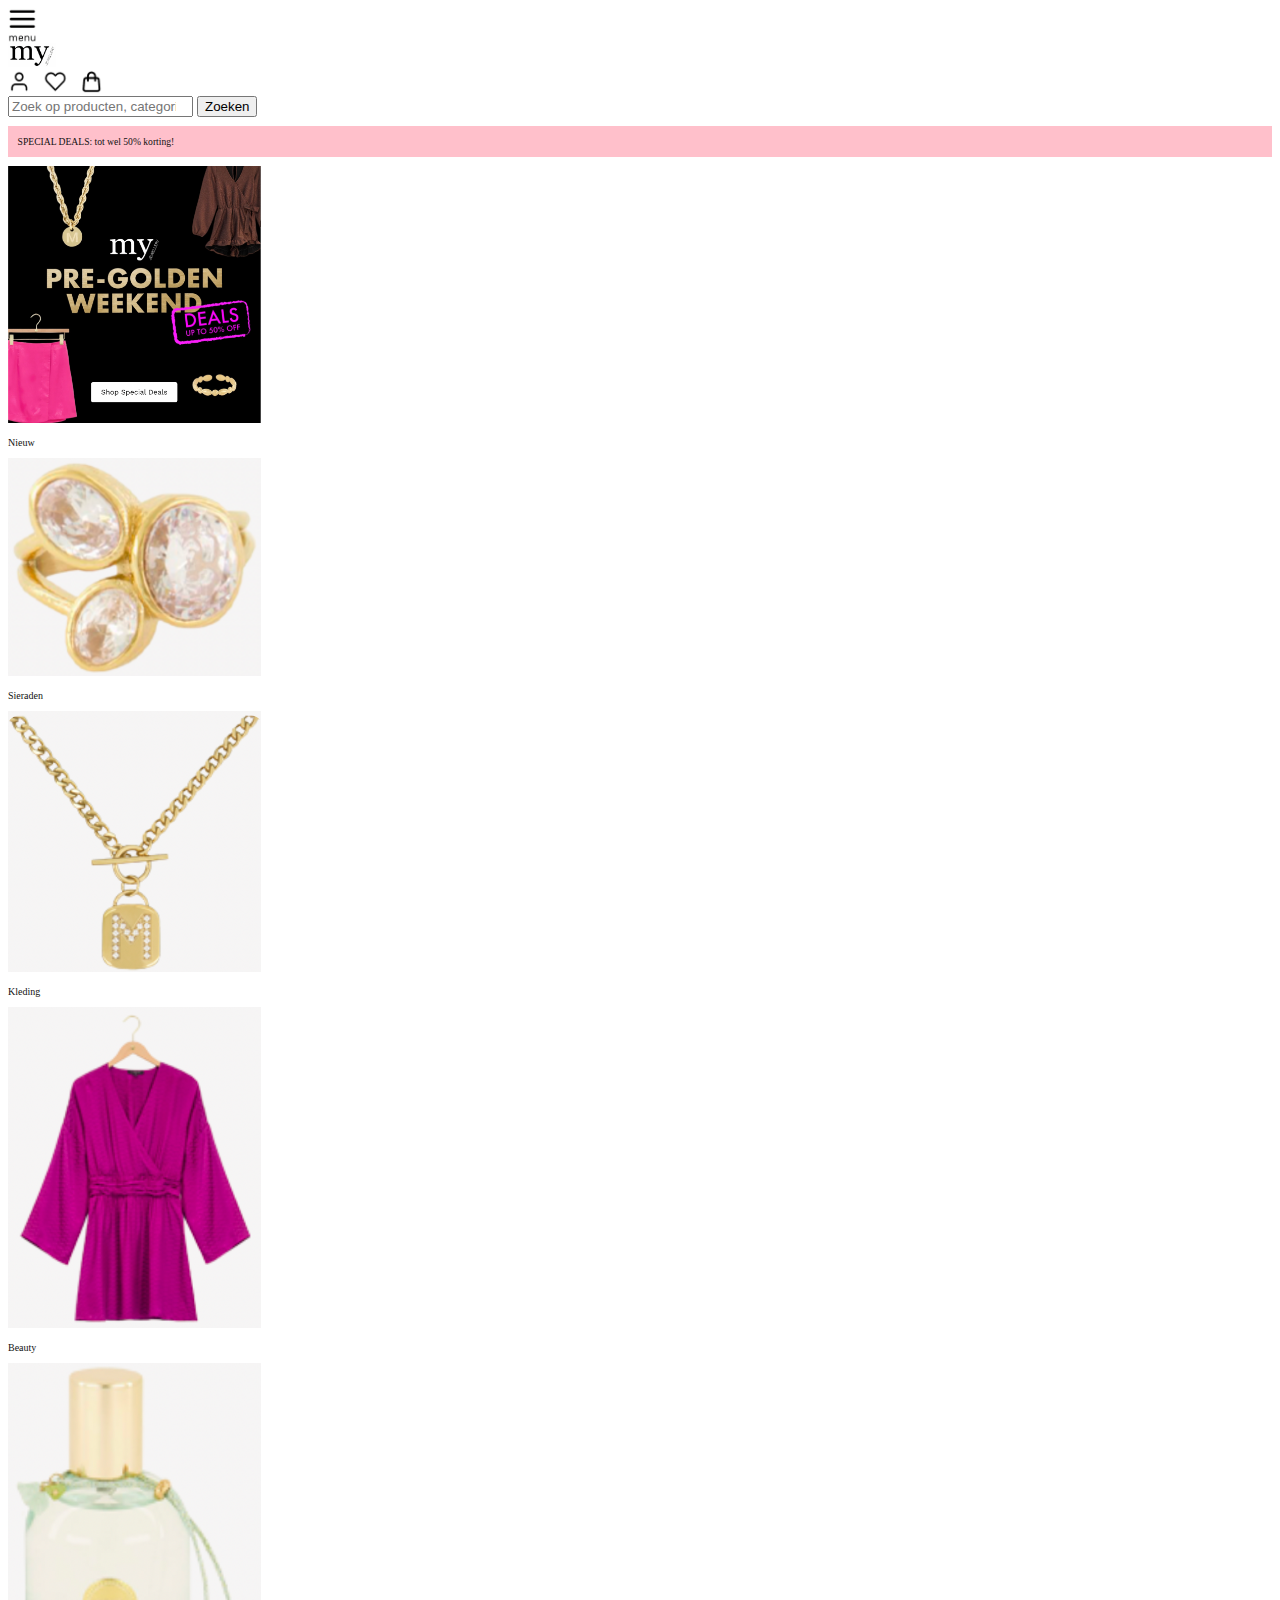
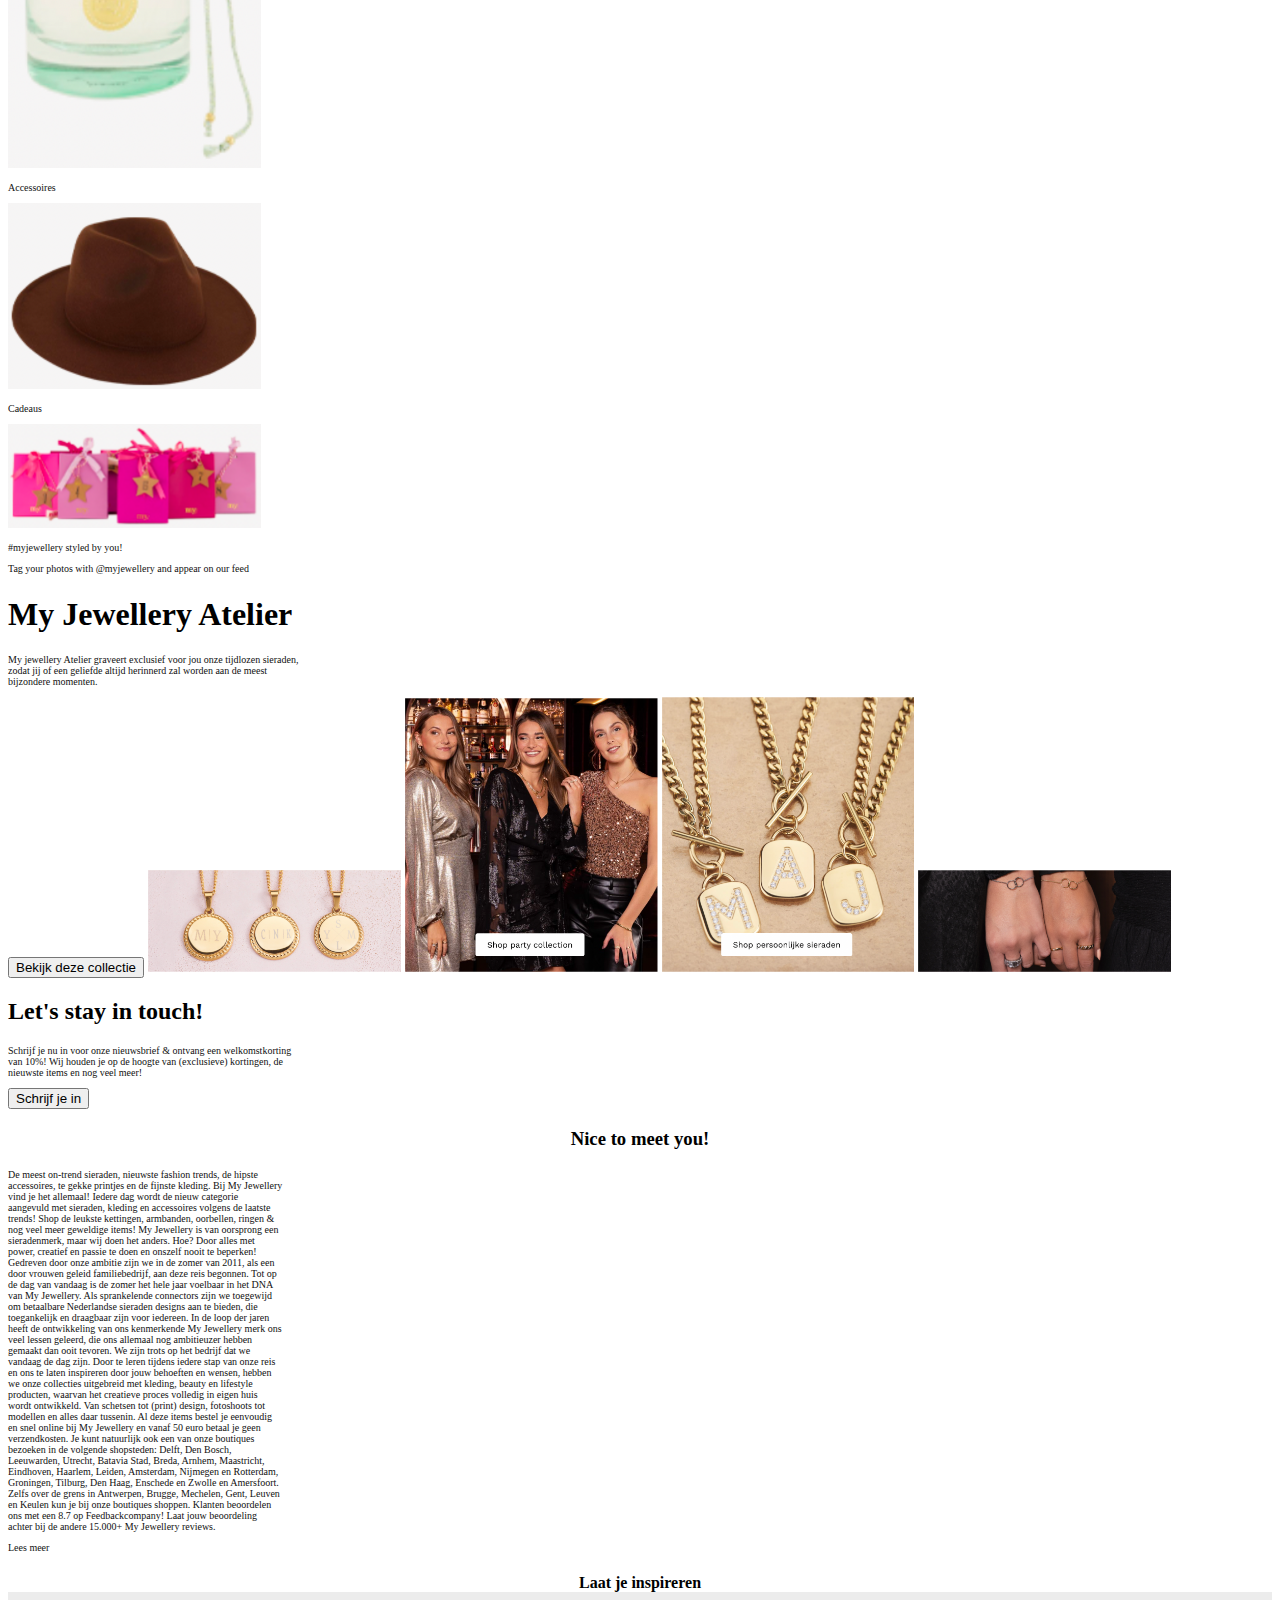
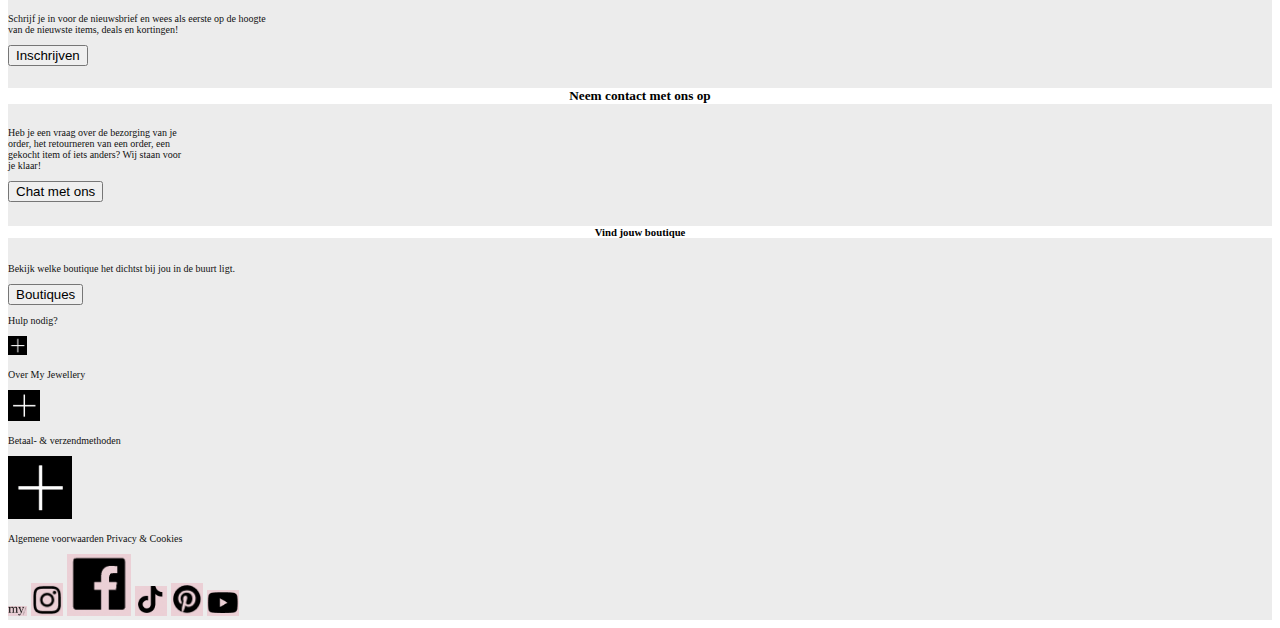
<file: index.html>
<!doctype html>
<html lang="nl">

<head>
	<meta charset="UTF-8">
	<meta name="author" content="jouw naam">
	<meta name="viewport" content="width=device-width, initial-scale=1">
	<title>My Jewellery</title>
	<link href="styles/style.css" rel="stylesheet">
	<link rel="icon" type="image/svg+xml" href="images/logo.jpg">
</head>

<body>
	<header>
		<img src="images/menu.jpg" alt="hamburger menu">
		<img src="images/logo.jpg" alt="logo van my jewellery">
		<img src="images/iconheader.jpg" alt="icoontje van jouw account">
		<form role="search" action="#">
			<input type="search" name="search" id="search" placeholder="Zoek op producten, categorieen, ... "
				autocomplete="off" aria-label="zoeken">
			<button type="submit">Zoeken</button>
			<p>SPECIAL DEALS: tot wel 50% korting!</p>
		</form>
	</header>

	<main>
		<section>
			<img src="images/blackfriday.jpg" alt="afbeelding van blackfriday aankondiging">
		</section>

		<section>
			<p>Nieuw</p>
			<img src="images/nieuw.jpg" alt="afbeelding van een ring">
			<p>Sieraden</p>
			<img src="images/sieraden.jpg" alt="afbeelding van een ketting">
			<p>Kleding</p>
			<img src="images/kleding.jpg" alt="afbeelding van een jurk">
			<p>Beauty</p>
			<img src="images/beauty.jpg" alt="afbeelding van parfum">
			<p>Accessoires</p>
			<img src="images/accessoires.jpg" alt="afbeelding van een hoed">
			<p>Cadeaus</p>
			<img src="images/cadeaus.jpg" alt="afbeelding van cadeaus">
		</section>

		<section>
			<p>#myjewellery styled by you!</p>
			<p>Tag your photos with @myjewellery and appear on our feed</p>
		</section>

		<section>
			<h1>My Jewellery Atelier</h1>
			<p>My jewellery Atelier graveert exclusief voor jou onze tijdlozen sieraden,
				<br>zodat jij of een geliefde altijd herinnerd zal worden aan de meest
				<br>bijzondere momenten.
			</p>
			<button>Bekijk deze collectie</button>
			<img src="images/atelier.jpg" alt="afbeelding van drie gegraveerde kettingen">
			<img src="images/partycollection.jpg" alt="afbeelding van drie vrouwen in glitterkleding">
			<img src="images/persoonlijkesieraden.jpg" alt="afbeelding van drie kettingen met initialen">
			<img src="images/stayintouch.jpg" alt="afbeelding van twee handen met armbanden en ringen">
			<h2>Let's stay in touch!</h2>
			<p>Schrijf je nu in voor onze nieuwsbrief & ontvang een welkomstkorting
				<br>van 10%! Wij houden je op de hoogte van (exclusieve) kortingen, de
				<br>nieuwste items en nog veel meer!
			</p>
			<button>Schrijf je in</button>
		</section>

		<section>
			<h3>Nice to meet you!</h3>
			<p>De meest on-trend sieraden, nieuwste fashion trends, de hipste
				<br>accessoires, te gekke printjes en de fijnste kleding. Bij My Jewellery
				<br>vind je het allemaal! Iedere dag wordt de nieuw categorie
				<br>aangevuld met sieraden, kleding en accessoires volgens de laatste
				<br>trends! Shop de leukste kettingen, armbanden, oorbellen, ringen &
				<br>nog veel meer geweldige items! My Jewellery is van oorsprong een
				<br>sieradenmerk, maar wij doen het anders. Hoe? Door alles met
				<br>power, creatief en passie te doen en onszelf nooit te beperken!
				<br>Gedreven door onze ambitie zijn we in de zomer van 2011, als een
				<br>door vrouwen geleid familiebedrijf, aan deze reis begonnen. Tot op
				<br>de dag van vandaag is de zomer het hele jaar voelbaar in het DNA
				<br>van My Jewellery. Als sprankelende connectors zijn we toegewijd
				<br>om betaalbare Nederlandse sieraden designs aan te bieden, die
				<br>toegankelijk en draagbaar zijn voor iedereen. In de loop der jaren
				<br>heeft de ontwikkeling van ons kenmerkende My Jewellery merk ons
				<br>veel lessen geleerd, die ons allemaal nog ambitieuzer hebben
				<br>gemaakt dan ooit tevoren. We zijn trots op het bedrijf dat we
				<br>vandaag de dag zijn. Door te leren tijdens iedere stap van onze reis
				<br>en ons te laten inspireren door jouw behoeften en wensen, hebben
				<br>we onze collecties uitgebreid met kleding, beauty en lifestyle
				<br>producten, waarvan het creatieve proces volledig in eigen huis
				<br>wordt ontwikkeld. Van schetsen tot (print) design, fotoshoots tot
				<br>modellen en alles daar tussenin. Al deze items bestel je eenvoudig
				<br>en snel online bij My Jewellery en vanaf 50 euro betaal je geen
				<br>verzendkosten. Je kunt natuurlijk ook een van onze boutiques
				<br>bezoeken in de volgende shopsteden: Delft, Den Bosch,
				<br>Leeuwarden, Utrecht, Batavia Stad, Breda, Arnhem, Maastricht,
				<br>Eindhoven, Haarlem, Leiden, Amsterdam, Nijmegen en Rotterdam,
				<br>Groningen, Tilburg, Den Haag, Enschede en Zwolle en Amersfoort.
				<br>Zelfs over de grens in Antwerpen, Brugge, Mechelen, Gent, Leuven
				<br>en Keulen kun je bij onze boutiques shoppen. Klanten beoordelen
				<br>ons met een 8.7 op Feedbackcompany! Laat jouw beoordeling
				<br>achter bij de andere 15.000+ My Jewellery reviews.
			</p>
			<p>Lees meer</p>
		</section>

	</main>

	<footer>
		<section>
			<h4>Laat je inspireren</h4>
			<p>Schrijf je in voor de nieuwsbrief en wees als eerste op de hoogte
				<br>van de nieuwste items, deals en kortingen!
			</p>
			<button>Inschrijven</button>

			<h5>Neem contact met ons op</h5>
			<p>Heb je een vraag over de bezorging van je
				<br>order, het retourneren van een order, een
				<br>gekocht item of iets anders? Wij staan voor
				<br>je klaar!
			</p>
			<button>Chat met ons</button>

			<h6>Vind jouw boutique</h6>
			<p>Bekijk welke boutique het dichtst bij jou in de buurt ligt.
			</p>
			<button>Boutiques</button>
		</section>

		<section>
			<p>Hulp nodig?</p>
			<img src="images/plusje.jpg" alt="afbeelding van een plusje">
			<p>Over My Jewellery</p>
			<img src="images/plusje.jpg" alt="afbeelding van een plusje">
			<p>Betaal- & verzendmethoden</p>
			<img src="images/plusje.jpg" alt="afbeelding van een plusje">
			<p>Algemene voorwaarden Privacy & Cookies</p>
		</section>

		<section>
			<img src="images/logofooter.jpg" alt="my jewellery logo">
			<img src="images/iconinstagram.jpg" alt="icoontje van instagram">
			<img src="images/iconfacebook.jpg" alt="icoontje van facebook">
			<img src="images/icontiktok.jpg" alt="icoontje van tiktok">
			<img src="images/iconpinterest.jpg" alt="icoontje van pinterest">
			<img src="images/iconyoutube.jpg" alt="icoontje van youtube">
		</section>

	</footer>

	<script defer src="scripts/script.js"></script>

</body>

</html>
</file>
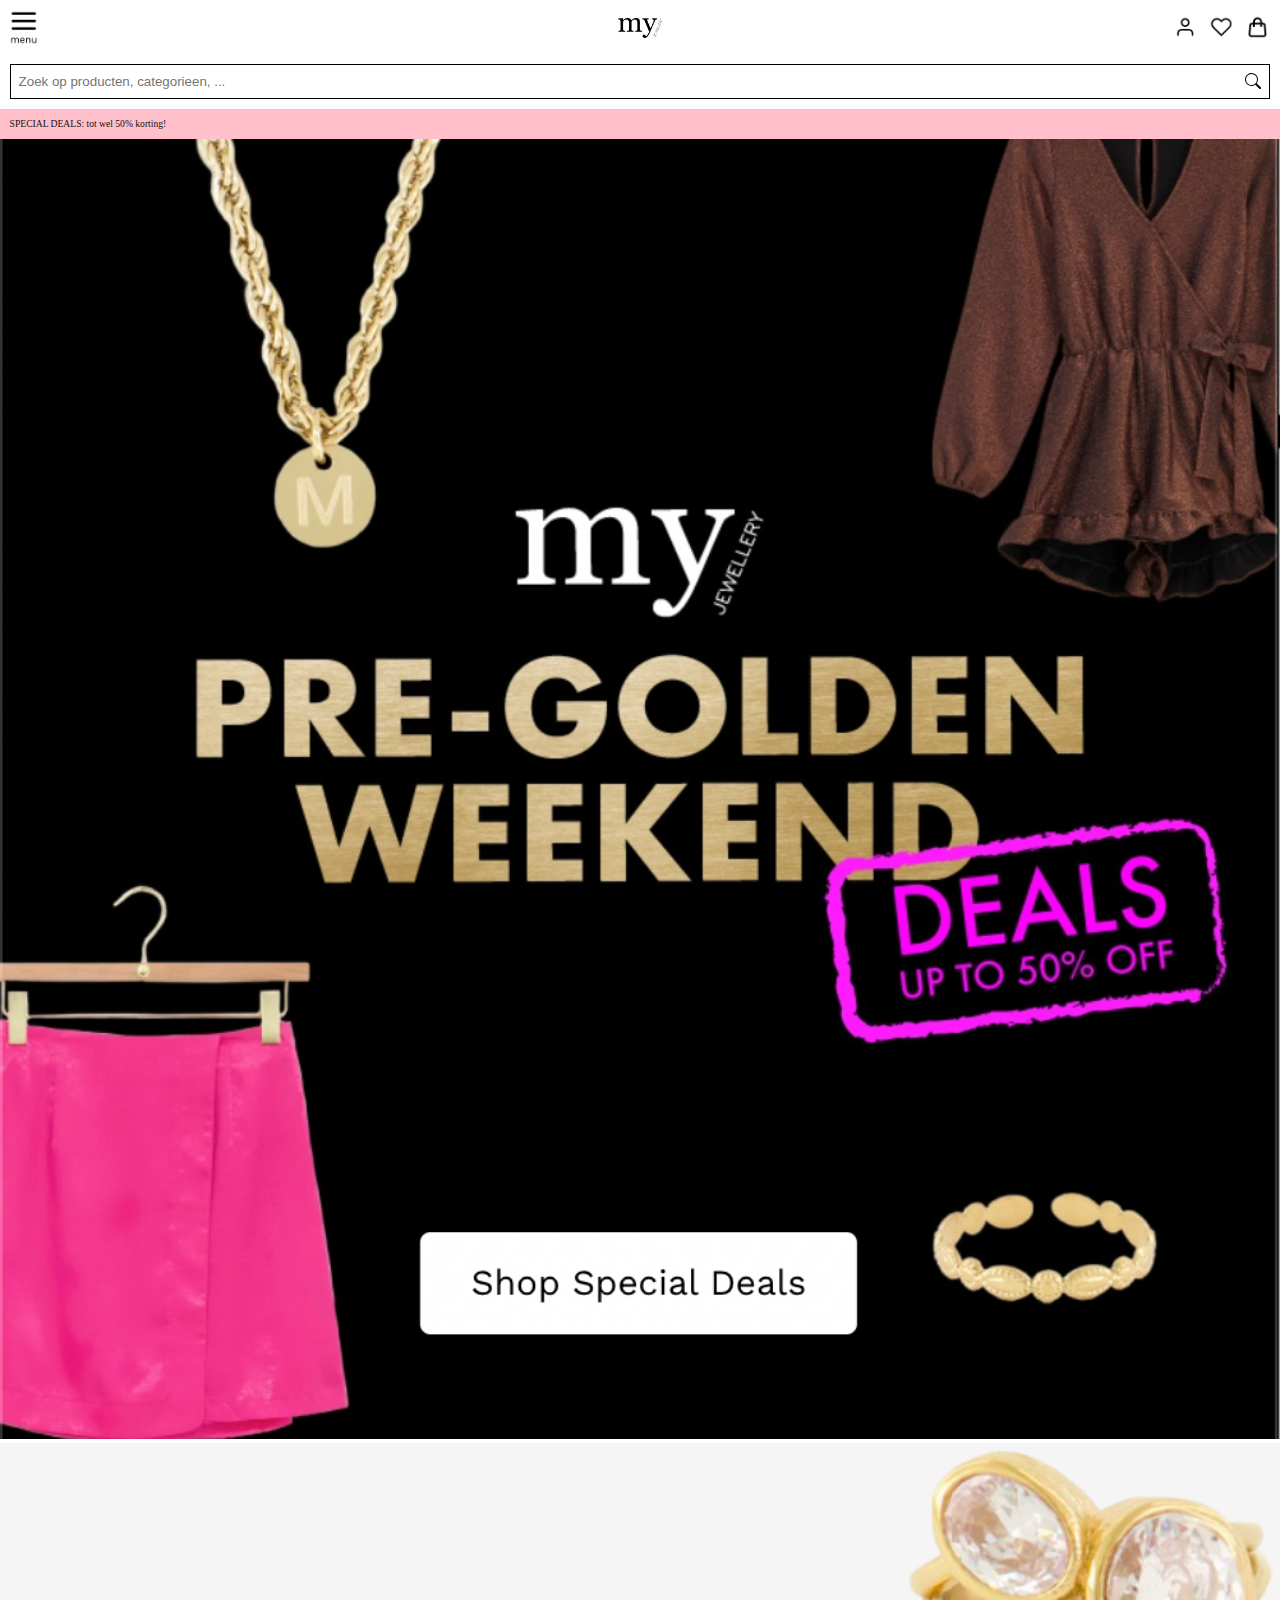
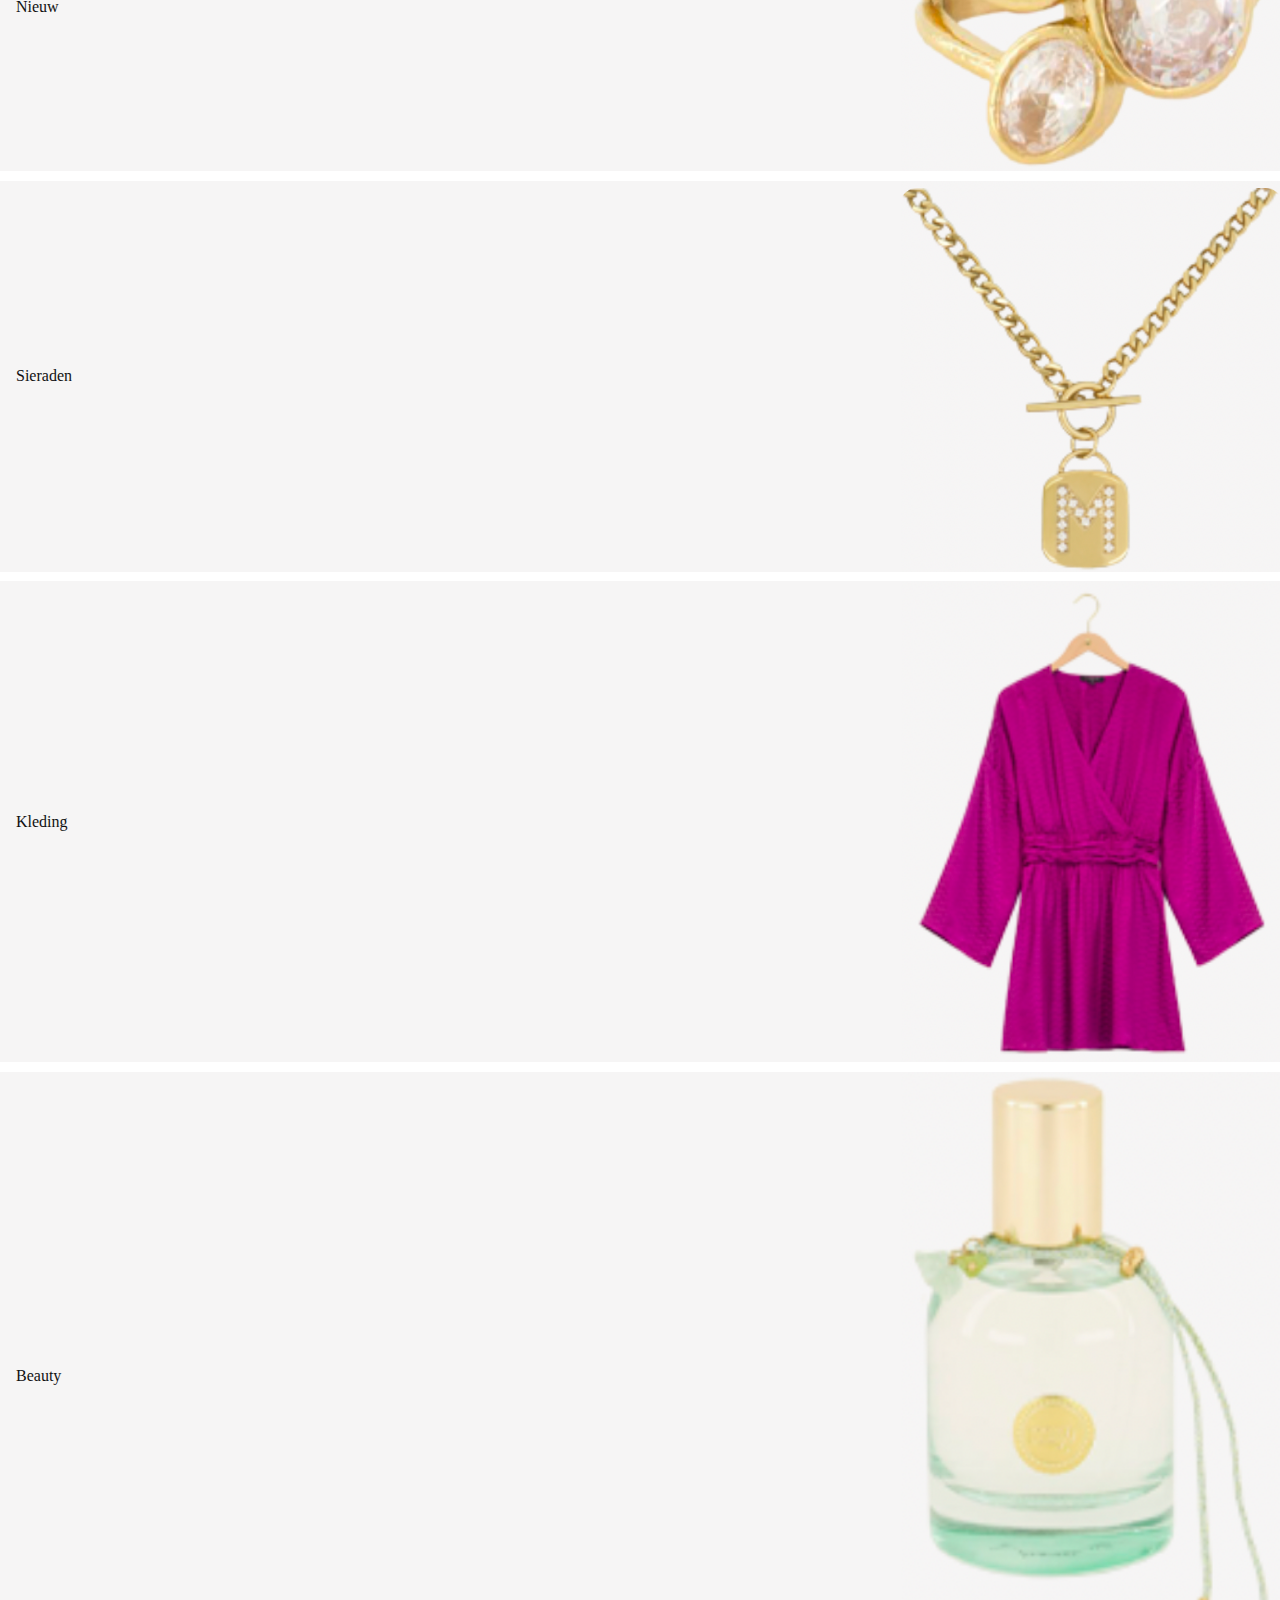
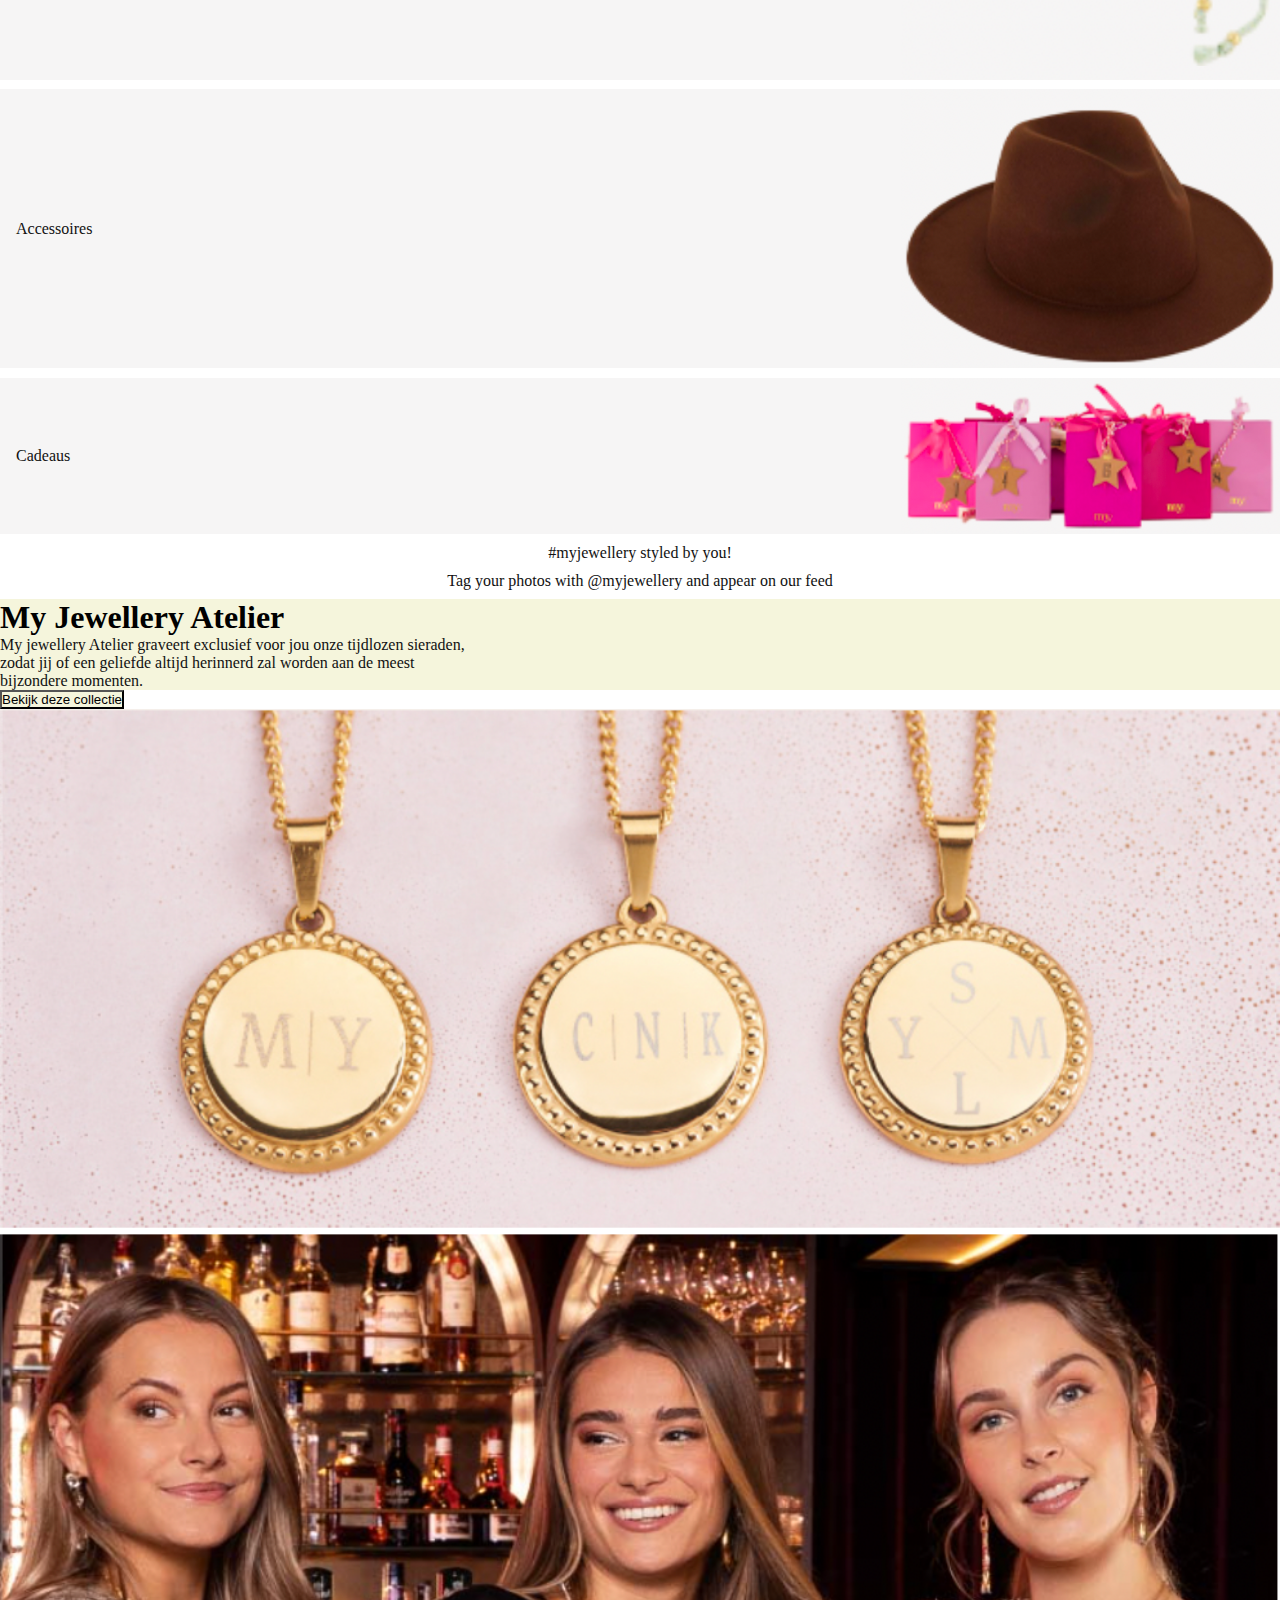
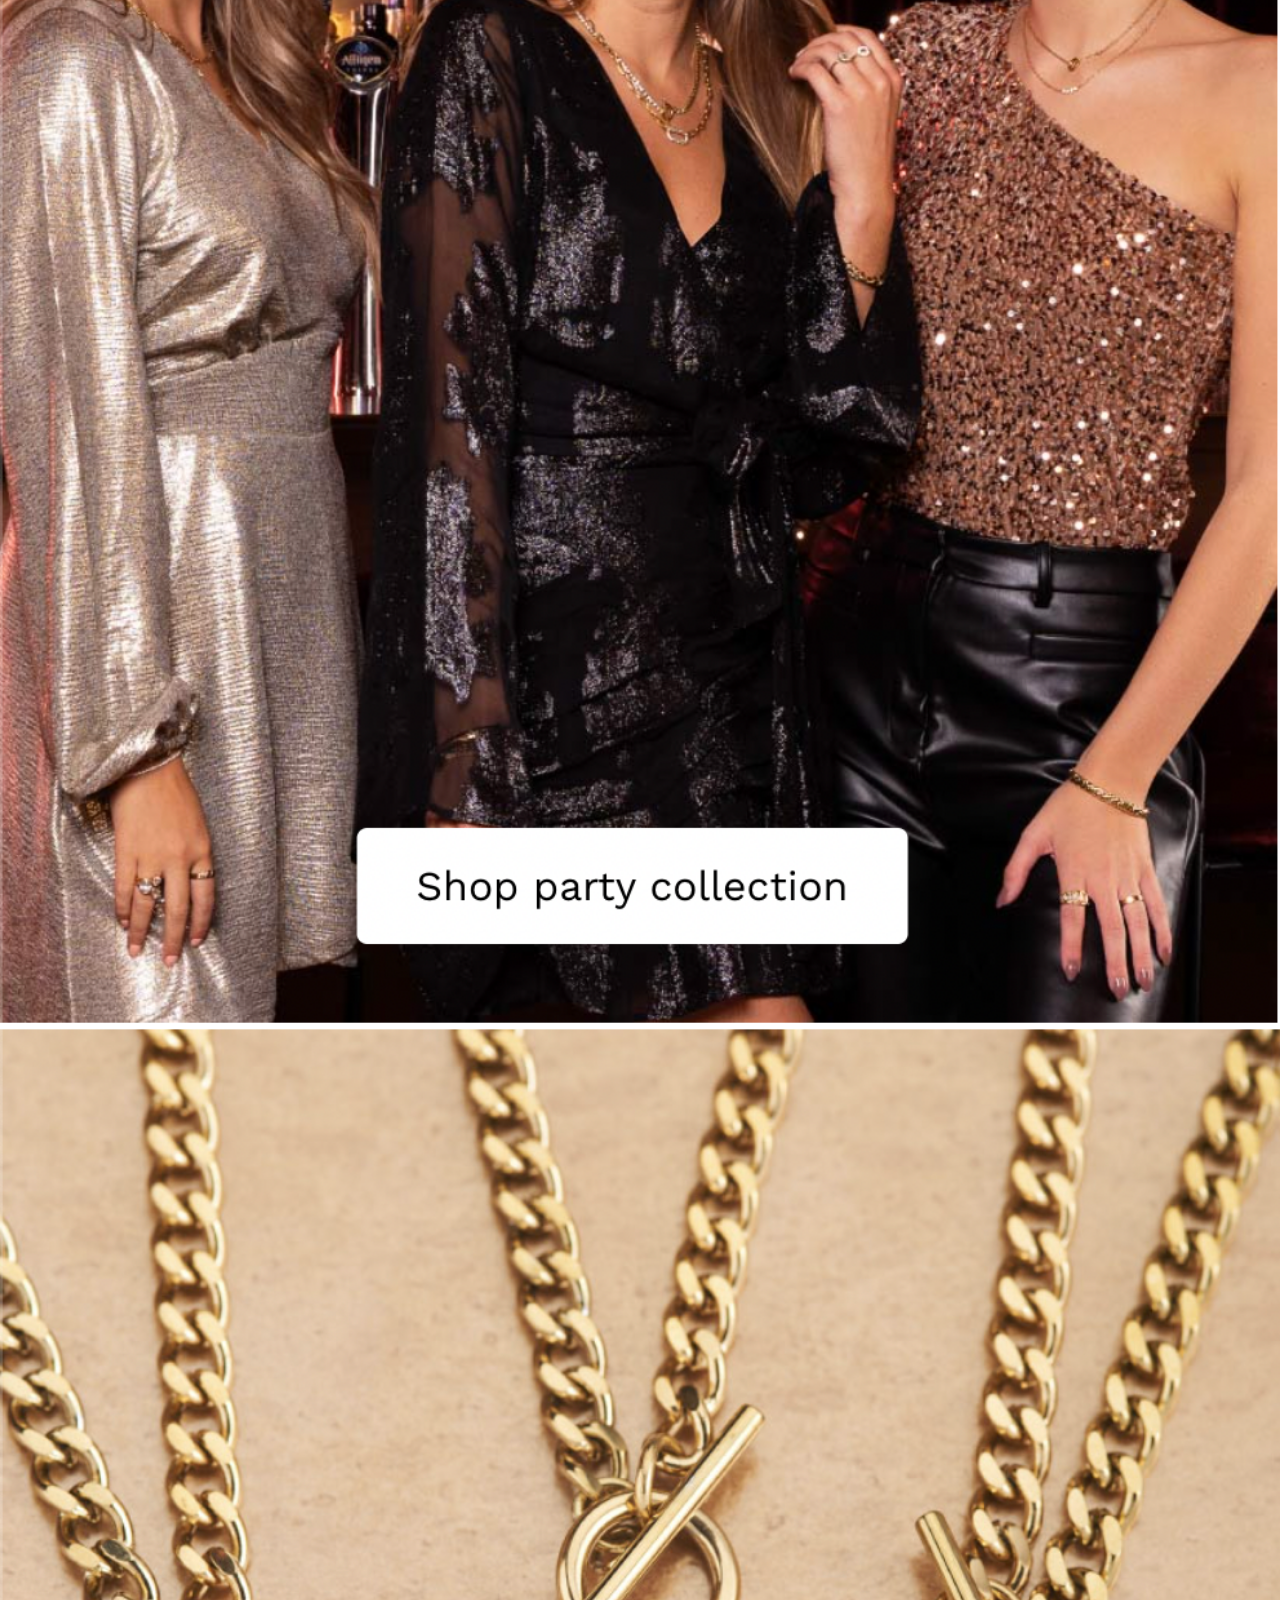
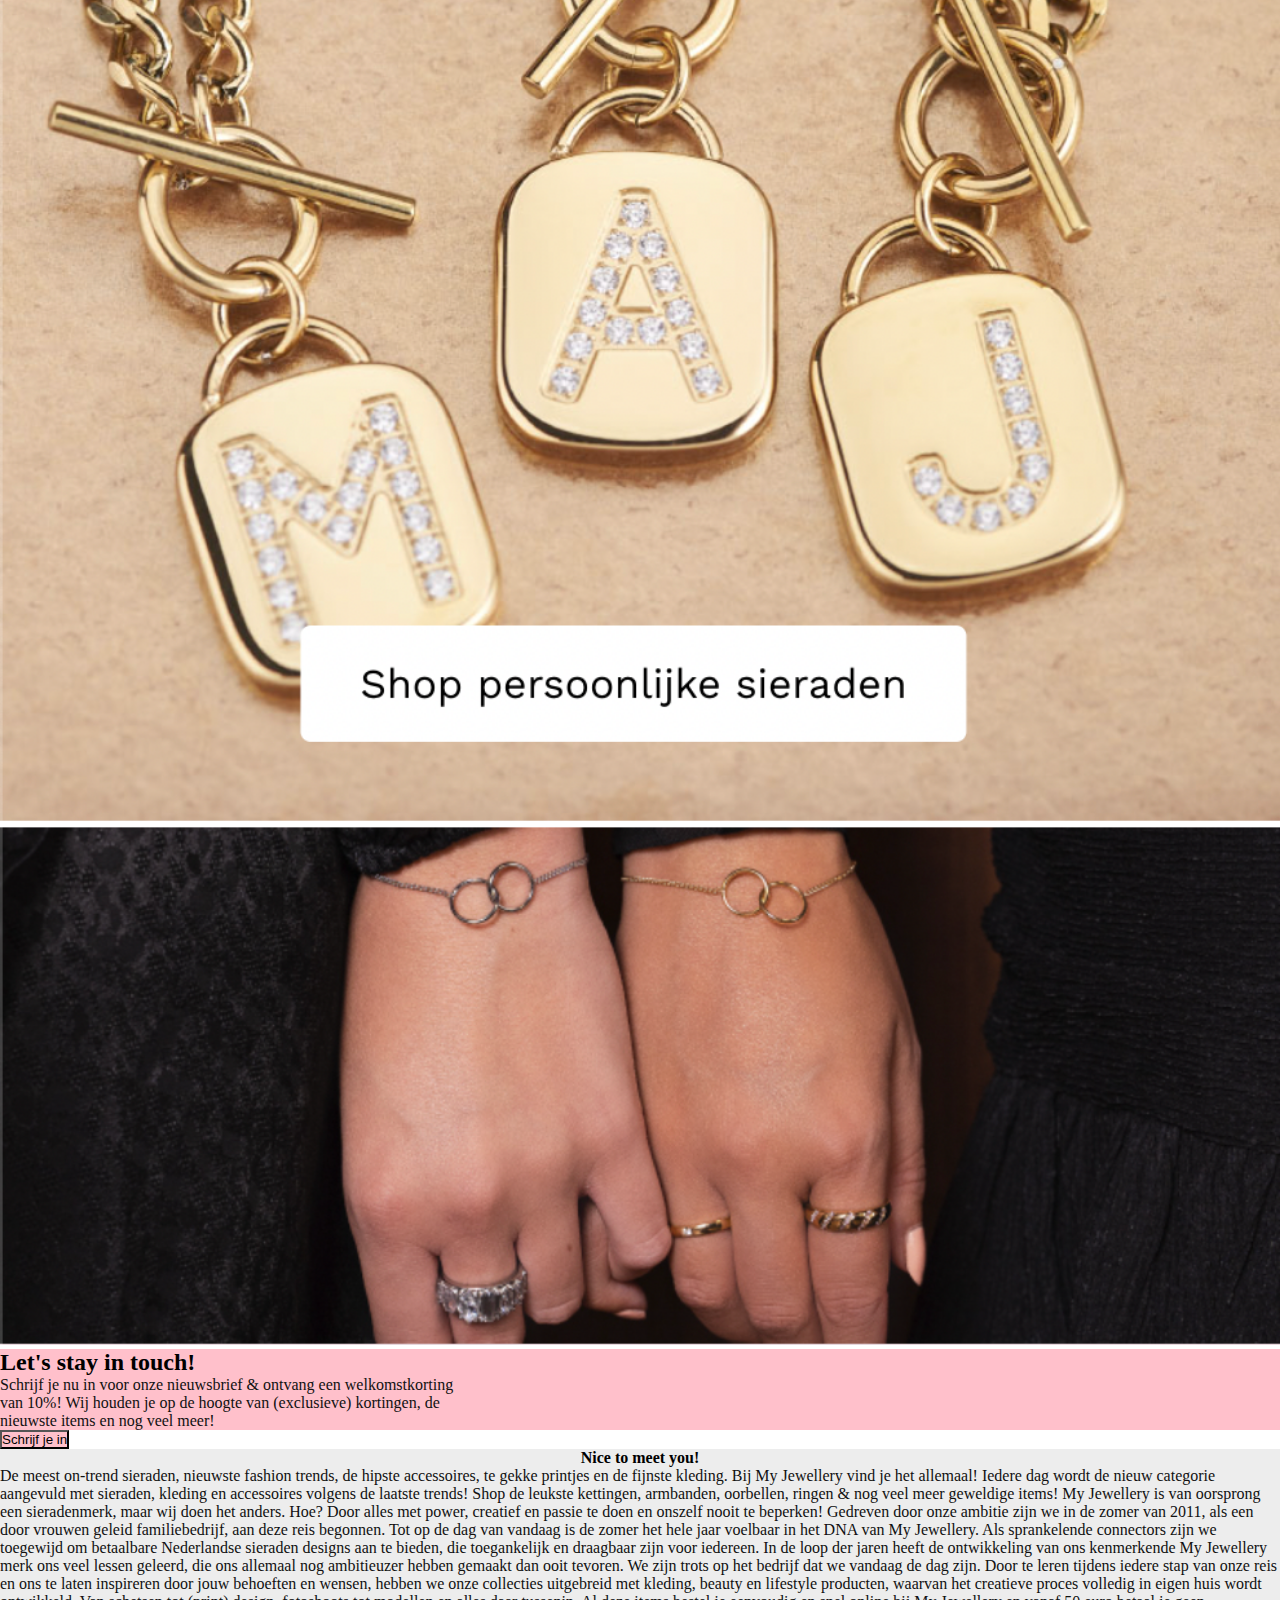
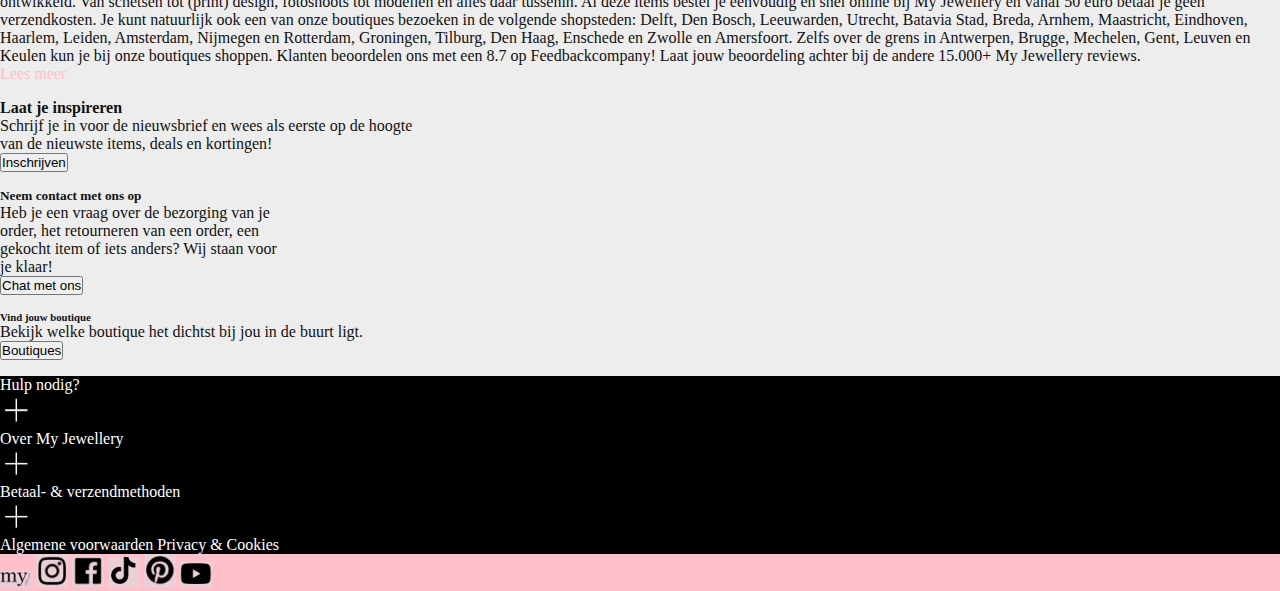
<file: basiswebsite/index.html>
<!doctype html>
<html lang="nl">

<head>
	<meta charset="UTF-8">
	<meta name="author" content="jouw naam">
	<meta name="viewport" content="width=device-width, initial-scale=1">
	<title>My Jewellery</title>
	<link href="styles/style.css" rel="stylesheet">
	<link rel="icon" type="image/svg+xml" href="images/logo.jpg">
</head>

<body>
	<header>
		<nav>
			<img src="images/menu.jpg" alt="hamburger menu">
			<img src="images/logo.jpg" alt="logo van my jewellery">
			<img src="images/iconheader.jpg" alt="icoontje van jouw account">
		</nav>
		<form role="search" action="#">
			<input type="search" name="search" id="search" placeholder="Zoek op producten, categorieen, ... "
				autocomplete="off" aria-label="zoeken">
			<button type="submit"></button>
		</form>
		<p>SPECIAL DEALS: tot wel 50% korting!</p>
	</header>

	<main>
		<section>
			<img src="images/blackfriday.jpg" alt="afbeelding van blackfriday aankondiging">
		</section>

		<section>
			<section>
				<p>Nieuw</p>
				<img src="images/nieuw.jpg" alt="afbeelding van een ring">
			</section>
			<section>
				<p>Sieraden</p>
				<img src="images/sieraden.jpg" alt="afbeelding van een ketting">
			</section>
			<section>
				<p>Kleding</p>
				<img src="images/kleding.jpg" alt="afbeelding van een jurk">
			</section>
			<section>
				<p>Beauty</p>
				<img src="images/beauty.jpg" alt="afbeelding van parfum">
			</section>
			<section>
				<p>Accessoires</p>
				<img src="images/accessoires.jpg" alt="afbeelding van een hoed">
			</section>
			<section>
				<p>Cadeaus</p>
				<img src="images/cadeaus.jpg" alt="afbeelding van cadeaus">
			</section>
		</section>

		<section>
			<p>#myjewellery styled by you!</p>
			<p>Tag your photos with @myjewellery and appear on our feed</p>
		</section>

		<section>
			<h1>My Jewellery Atelier</h1>
			<p>My jewellery Atelier graveert exclusief voor jou onze tijdlozen sieraden,
				<br>zodat jij of een geliefde altijd herinnerd zal worden aan de meest
				<br>bijzondere momenten.
			</p>
			<button>Bekijk deze collectie</button>
			<img src="images/atelier.jpg" alt="afbeelding van drie gegraveerde kettingen">
			<img src="images/partycollection.jpg" alt="afbeelding van drie vrouwen in glitterkleding">
			<img src="images/persoonlijkesieraden.jpg" alt="afbeelding van drie kettingen met initialen">
			<img src="images/stayintouch.jpg" alt="afbeelding van twee handen met armbanden en ringen">
			</section>
			<section>
			<h2>Let's stay in touch!</h2>
			<p>Schrijf je nu in voor onze nieuwsbrief & ontvang een welkomstkorting
				<br>van 10%! Wij houden je op de hoogte van (exclusieve) kortingen, de
				<br>nieuwste items en nog veel meer!
			</p>
			<button>Schrijf je in</button>
		</section>

		<section>
			<h3>Nice to meet you!</h3>
			<p>De meest on-trend sieraden, nieuwste fashion trends, de hipste
				accessoires, te gekke printjes en de fijnste kleding. Bij My Jewellery
				vind je het allemaal! Iedere dag wordt de nieuw categorie
				aangevuld met sieraden, kleding en accessoires volgens de laatste
				trends! Shop de leukste kettingen, armbanden, oorbellen, ringen &
				nog veel meer geweldige items! My Jewellery is van oorsprong een
				sieradenmerk, maar wij doen het anders. Hoe? Door alles met
				power, creatief en passie te doen en onszelf nooit te beperken!
				Gedreven door onze ambitie zijn we in de zomer van 2011, als een
				door vrouwen geleid familiebedrijf, aan deze reis begonnen. Tot op
				de dag van vandaag is de zomer het hele jaar voelbaar in het DNA
				van My Jewellery. Als sprankelende connectors zijn we toegewijd
				om betaalbare Nederlandse sieraden designs aan te bieden, die
				toegankelijk en draagbaar zijn voor iedereen. In de loop der jaren
				heeft de ontwikkeling van ons kenmerkende My Jewellery merk ons
				veel lessen geleerd, die ons allemaal nog ambitieuzer hebben
				gemaakt dan ooit tevoren. We zijn trots op het bedrijf dat we
				vandaag de dag zijn. Door te leren tijdens iedere stap van onze reis
				en ons te laten inspireren door jouw behoeften en wensen, hebben
				we onze collecties uitgebreid met kleding, beauty en lifestyle
				producten, waarvan het creatieve proces volledig in eigen huis
				wordt ontwikkeld. Van schetsen tot (print) design, fotoshoots tot
				modellen en alles daar tussenin. Al deze items bestel je eenvoudig
				en snel online bij My Jewellery en vanaf 50 euro betaal je geen
				verzendkosten. Je kunt natuurlijk ook een van onze boutiques
				bezoeken in de volgende shopsteden: Delft, Den Bosch,
				Leeuwarden, Utrecht, Batavia Stad, Breda, Arnhem, Maastricht,
				Eindhoven, Haarlem, Leiden, Amsterdam, Nijmegen en Rotterdam,
				Groningen, Tilburg, Den Haag, Enschede en Zwolle en Amersfoort.
				Zelfs over de grens in Antwerpen, Brugge, Mechelen, Gent, Leuven
				en Keulen kun je bij onze boutiques shoppen. Klanten beoordelen
				ons met een 8.7 op Feedbackcompany! Laat jouw beoordeling
				achter bij de andere 15.000+ My Jewellery reviews.
			</p>
			</section>
			<section>
				<p>Lees meer</p>
			</section>

	</main>

	<footer>
		<section>
			<h4>Laat je inspireren</h4>
			<p>Schrijf je in voor de nieuwsbrief en wees als eerste op de hoogte
				<br>van de nieuwste items, deals en kortingen!
			</p>
			<button>Inschrijven</button>
			</section>

			<section>
			<h5>Neem contact met ons op</h5>
			<p>Heb je een vraag over de bezorging van je
				<br>order, het retourneren van een order, een
				<br>gekocht item of iets anders? Wij staan voor
				<br>je klaar!
			</p>
			<button>Chat met ons</button>
		</section>

		<section>
			<h6>Vind jouw boutique</h6>
			<p>Bekijk welke boutique het dichtst bij jou in de buurt ligt.
			</p>
			<button>Boutiques</button>
		</section>

		<section>
			<p>Hulp nodig?</p>
			<img src="images/plusje.jpg" alt="afbeelding van een plusje">
			<p>Over My Jewellery</p>
			<img src="images/plusje.jpg" alt="afbeelding van een plusje">
			<p>Betaal- & verzendmethoden</p>
			<img src="images/plusje.jpg" alt="afbeelding van een plusje">
			<p>Algemene voorwaarden Privacy & Cookies</p>
		</section>

		<section>
			<img src="images/logofooter.jpg" alt="my jewellery logo">
			<img src="images/iconinstagram.jpg" alt="icoontje van instagram">
			<img src="images/iconfacebook.jpg" alt="icoontje van facebook">
			<img src="images/icontiktok.jpg" alt="icoontje van tiktok">
			<img src="images/iconpinterest.jpg" alt="icoontje van pinterest">
			<img src="images/iconyoutube.jpg" alt="icoontje van youtube">
		</section>

	</footer>

	<script defer src="scripts/script.js"></script>

</body>

</html>
</file>
<file: styles/style.css>
/**************/
/* CSS REMEDY */
/**************/
*, *::after, *::before {
  box-sizing:border-box;  
}

button, summary {
	cursor: pointer;
}

/*********************/
/* CUSTOM PROPERTIES */
/*********************/
:root {
	/* startje */
	--color-text:#111;
	--color-background:#eee;
}

/****************/
/* JOUW STYLING */
/****************/
/* jouw code */

body {
  color:var(--color-text);
  background-color:var(--color-background);
  background-color: white;
}

header img {
	width: 3em;
	display: flex;
	align-content: center;
	justify-content: center;
}

header p {
	font-size: 60%;
	background-color: pink;
	padding: 1em;
}

img:nth-of-type(1){
	font-size: 0.6em;
}

img:nth-of-type(2){
	font-size: 1em;
}

img:nth-of-type(3){
	font-size: 2em;
}

main img {
	width: 20%;
}

p {
	font-size: 10px;
}

h1,h2 {
    color:black;
    background-color:white;
}

h3 {
    color:black;
    background-color:white;
    text-align:center;
}

h4, h5, h6 {
	color:black;
    background-color:white;
    text-align:center;
}

footer {
	background-color: #ECECEC;
}

footer img {
	width: 2em;
}
</file>
<file: basiswebsite/styles/style.css>
/**************/
/* CSS REMEDY */
/**************/
*, *::after, *::before {
  box-sizing:border-box;  
}
* {
	margin: 0;
	padding: 0;
}

button, summary {
	cursor: pointer;
}

/*********************/
/* CUSTOM PROPERTIES */
/*********************/
:root {
	/* startje */
	--color-text:#111;
	--color-background:#eee;
}

/****************/
/* JOUW STYLING */
/****************/
/* jouw code */

body {
  color:var(--color-text);
  background-color:var(--color-background);
  background-color: white;
}

header nav {
	display: grid;
	grid-template-columns: repeat(3, 1fr);
	padding: 0.6em;
}

header img {
	width: 3em;
}

header p {
	font-size: 60%;
	background-color: pink;
	padding: 1em;
}

header nav img:nth-of-type(1){
	font-size: 0.6em;
	margin: auto auto auto 0;
}

header nav img:nth-of-type(2){
	font-size: 1em;
	margin: auto;
}

header nav img:nth-of-type(3){
	font-size: 2em;
	margin: auto 0 auto auto;
}

header form {
	display: flex;
	justify-content: space-between;
	margin: 0.6em;
	border: 1px solid black;
}
header input[type="search"] {
	width: calc(100% - 3em);
	text-indent: 0.6em;
	border: none;
}
header button[type="submit"] {
	width: 2.5em;
	height: 2.5em;
	background: transparent url("data:image/svg+xml,%3Csvg xmlns='http://www.w3.org/2000/svg' width='16' height='16' class='bi bi-search' viewBox='0 0 16 16'%3E%3Cpath d='M11.742 10.344a6.5 6.5 0 1 0-1.397 1.398h-.001c.03.04.062.078.098.115l3.85 3.85a1 1 0 0 0 1.415-1.414l-3.85-3.85a1.007 1.007 0 0 0-.115-.1zM12 6.5a5.5 5.5 0 1 1-11 0 5.5 5.5 0 0 1 11 0z'%3E%3C/path%3E%3C/svg%3E") no-repeat center;
	border: none;
}

main > section:first-of-type img {
	width: 100%;
}

main > section:nth-of-type(2) section {
	display: flex;
	justify-content: space-between;
	align-items: center;
	margin-bottom: 0.6em;
	padding-left: 1em;
	background-color: #f6f5f5;
}

main > section:nth-of-type(3) section {
	display: flex;
	justify-content: space-between;
	align-items: center;
	margin-bottom: 0.6em;
	padding-left: 1em;
	background-color: #f6f5f5;
}

main > section:nth-of-type(4) section {
	display: flex;
	justify-content: space-between;
	align-items: center;
	margin-bottom: 0.6em;
	padding-left: 1em;
	background-color: #f6f5f5;
}

main > section:nth-of-type(5) section {
	display: flex;
	justify-content: space-between;
	align-items: center;
	margin-bottom: 0.6em;
	padding-left: 1em;
	background-color: #f6f5f5;
}

main > section:nth-of-type(6) section {
	display: flex;
	justify-content: space-between;
	align-items: center;
	margin-bottom: 0.6em;
	padding-left: 1em;
	background-color: #f6f5f5;
}

/* main > section:nth-of-type(2) section p {

} */
main > section:nth-of-type(2) section img {
	width: 30%;
}

main > section:nth-of-type(3) section img {
	width: 30%;
}

main > section:nth-of-type(4) section img {
	width: 30%;
}

main > section:nth-of-type(5) section img {
	width: 30%;
}

main > section:nth-of-type(6) section img {
	width: 30%;
}

main > section:nth-of-type(4) img {
	width: 100%;
}

main > section:nth-of-type(3) p {
	text-align: center;
	margin: 0.6em;
}

main > section:nth-of-type(4) h1 {
	background-color: beige;
}

main > section:nth-of-type(4) p {
	background-color: beige;
}

main > section:nth-of-type(4) button {
	background-color: beige;
}

main > section:nth-of-type(5) h2 {
	background-color: pink;
}

main > section:nth-of-type(5) p {
	background-color: pink;
}

main > section:nth-of-type(5) button {
	background-color: pink;
}

main > section:nth-of-type(6) h3 {
	background-color: #EDEDED;
}

main > section:nth-of-type(6) p {
	background-color: #EDEDED;
}

main > section:nth-of-type(7) p {
	background-color: #EDEDED;
	color: pink;
	padding-bottom: 1em;
}


footer > section:nth-of-type(1) {
	background-color: #EDEDED;
	padding-bottom: 1em;
}

footer > section:nth-of-type(2) {
	background-color: #EDEDED;
	padding-bottom: 1em;
}

footer > section:nth-of-type(3) {
	background-color: #EDEDED;
	padding-bottom: 1em;
}

footer > section:nth-of-type(4) img {
	width: 2em;
}

footer > section:nth-of-type(4) {
	background-color: black;
	color: white;
}

footer > section:nth-of-type(5) img {
	width: 2em;
}

h1,h2 {
    color:black;
    background-color:white;
}

h3 {
	font-size: 1em;
    color:black;
    background-color:white;
    text-align:center;
}

footer {
	background-color: pink;
}
</file>
